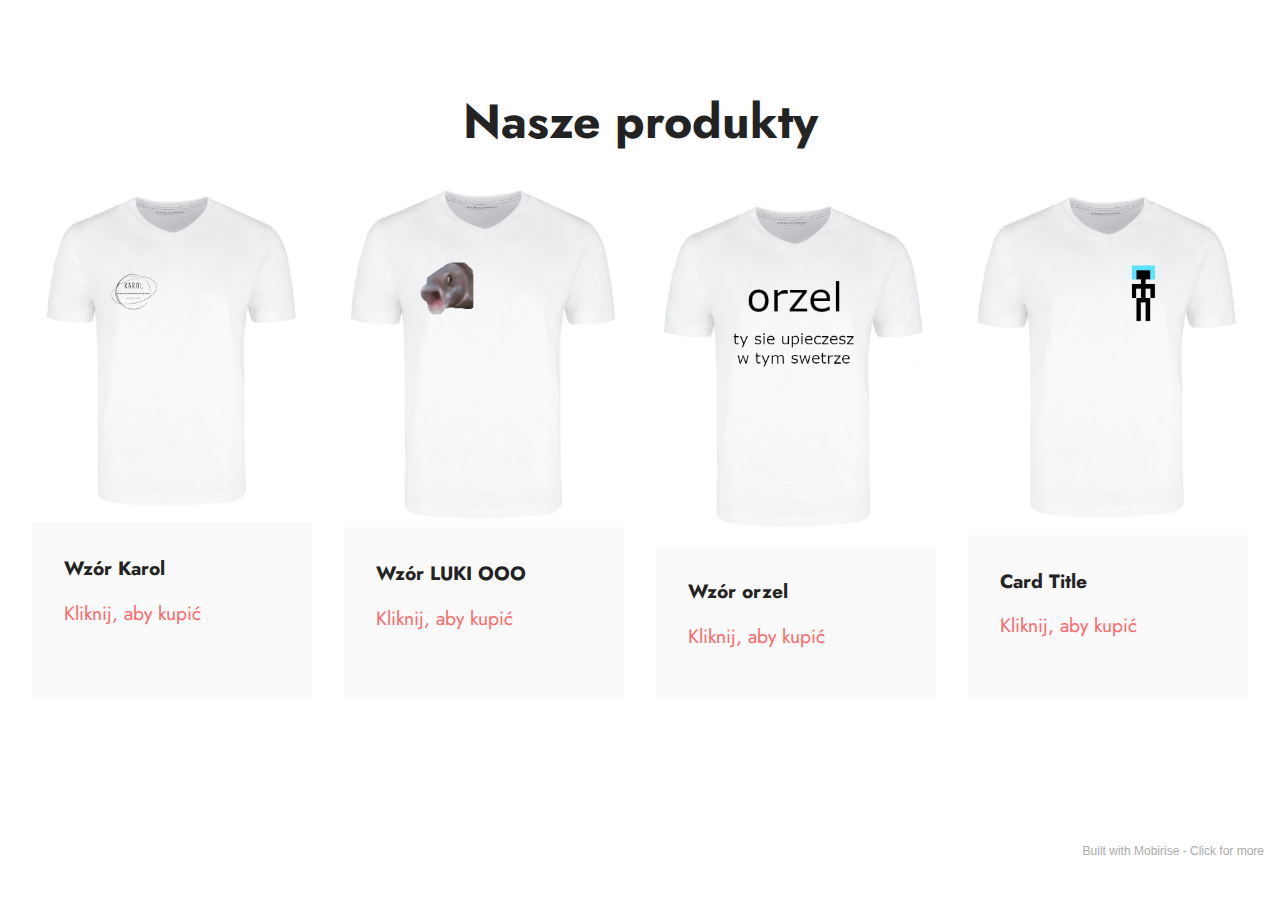
<file: index.html>
<!DOCTYPE html>
<html  >
<head>
  <!-- Site made with Mobirise Website Builder v5.4.1, https://mobirise.com -->
  <meta charset="UTF-8">
  <meta http-equiv="X-UA-Compatible" content="IE=edge">
  <meta name="generator" content="Mobirise v5.4.1, mobirise.com">
  <meta name="viewport" content="width=device-width, initial-scale=1, minimum-scale=1">
  <link rel="shortcut icon" href="assets/images/logo5.png" type="image/x-icon">
  <meta name="description" content="">
  
  
  <title>home</title>
  <link rel="stylesheet" href="assets/bootstrap/css/bootstrap.min.css">
  <link rel="stylesheet" href="assets/bootstrap/css/bootstrap-grid.min.css">
  <link rel="stylesheet" href="assets/bootstrap/css/bootstrap-reboot.min.css">
  <link rel="stylesheet" href="assets/theme/css/style.css">
  <link rel="preload" href="https://fonts.googleapis.com/css?family=Jost:100,200,300,400,500,600,700,800,900,100i,200i,300i,400i,500i,600i,700i,800i,900i&display=swap" as="style" onload="this.onload=null;this.rel='stylesheet'">
  <noscript><link rel="stylesheet" href="https://fonts.googleapis.com/css?family=Jost:100,200,300,400,500,600,700,800,900,100i,200i,300i,400i,500i,600i,700i,800i,900i&display=swap"></noscript>
  <link rel="preload" as="style" href="assets/mobirise/css/mbr-additional.css"><link rel="stylesheet" href="assets/mobirise/css/mbr-additional.css" type="text/css">
  
  
  
  
</head>
<body>
  
  <section data-bs-version="5.1" class="gallery3 cid-sLc4qh4P6F" id="gallery3-p">
    
    
    <div class="container-fluid">
        <div class="mbr-section-head">
            <h4 class="mbr-section-title mbr-fonts-style align-center mb-0 display-2">
                <strong>Nasze produkty</strong></h4>
            <h5 class="mbr-section-subtitle mbr-fonts-style align-center mb-0 mt-2 display-5"></h5>
        </div>
        <div class="row mt-4">
            <div class="item features-image сol-12 col-md-6 col-lg-3">
                <div class="item-wrapper">
                    <div class="item-img">
                        <img src="assets/images/1.png" alt="">
                    </div>
                    <div class="item-content">
                        <h5 class="item-title mbr-fonts-style display-7">
                            <strong>Wzór Karol</strong></h5>
                        
                        <p class="mbr-text mbr-fonts-style mt-3 display-7"><a href="page2.html" class="text-secondary">Kliknij, aby kupić</a></p>
                    </div>
                    
                </div>
            </div>
            <div class="item features-image сol-12 col-md-6 col-lg-3">
                <div class="item-wrapper">
                    <div class="item-img">
                        <img src="assets/images/2.png" alt="">
                    </div>
                    <div class="item-content">
                        <h5 class="item-title mbr-fonts-style display-7">
                            <strong>Wzór LUKI OOO</strong></h5>
                        
                        <p class="mbr-text mbr-fonts-style mt-3 display-7"><a href="page6.html" class="text-secondary">Kliknij, aby kupić</a><br></p>
                    </div>
                    
                </div>
            </div>
            <div class="item features-image сol-12 col-md-6 col-lg-3">
                <div class="item-wrapper">
                    <div class="item-img">
                        <img src="assets/images/3.png" alt="">
                    </div>
                    <div class="item-content">
                        <h5 class="item-title mbr-fonts-style display-7">
                            <strong>Wzór orzel</strong></h5>
                        
                        <p class="mbr-text mbr-fonts-style mt-3 display-7"><a href="page4.html" class="text-secondary">Kliknij, aby kupić</a><br></p>
                    </div>
                    
                </div>
            </div>
            <div class="item features-image сol-12 col-md-6 col-lg-3">
                <div class="item-wrapper">
                    <div class="item-img">
                        <img src="assets/images/4.png" alt="" title="">
                    </div>
                    <div class="item-content">
                        <h5 class="item-title mbr-fonts-style display-7">
                            <strong>Card Title</strong>
                        </h5>
                        
                        <p class="mbr-text mbr-fonts-style mt-3 display-7"><a href="page5.html" class="text-secondary">Kliknij, aby kupić</a><br></p>
                    </div>
                    
                </div>
            </div>
        </div>
    </div>
</section><section style="background-color: #fff; font-family: -apple-system, BlinkMacSystemFont, 'Segoe UI', 'Roboto', 'Helvetica Neue', Arial, sans-serif; color:#aaa; font-size:12px; padding: 0; align-items: center; display: flex;"><a href="https://mobirise.site/q" style="flex: 1 1; height: 3rem; padding-left: 1rem;"></a><p style="flex: 0 0 auto; margin:0; padding-right:1rem;">Built with Mobirise - <a href="https://mobirise.site/m" style="color:#aaa;">Click for more</a></p></section><script src="assets/bootstrap/js/bootstrap.bundle.min.js"></script>  <script src="assets/smoothscroll/smooth-scroll.js"></script>  <script src="assets/ytplayer/index.js"></script>  <script src="assets/theme/js/script.js"></script>  
  
  
</body>
</html>
</file>
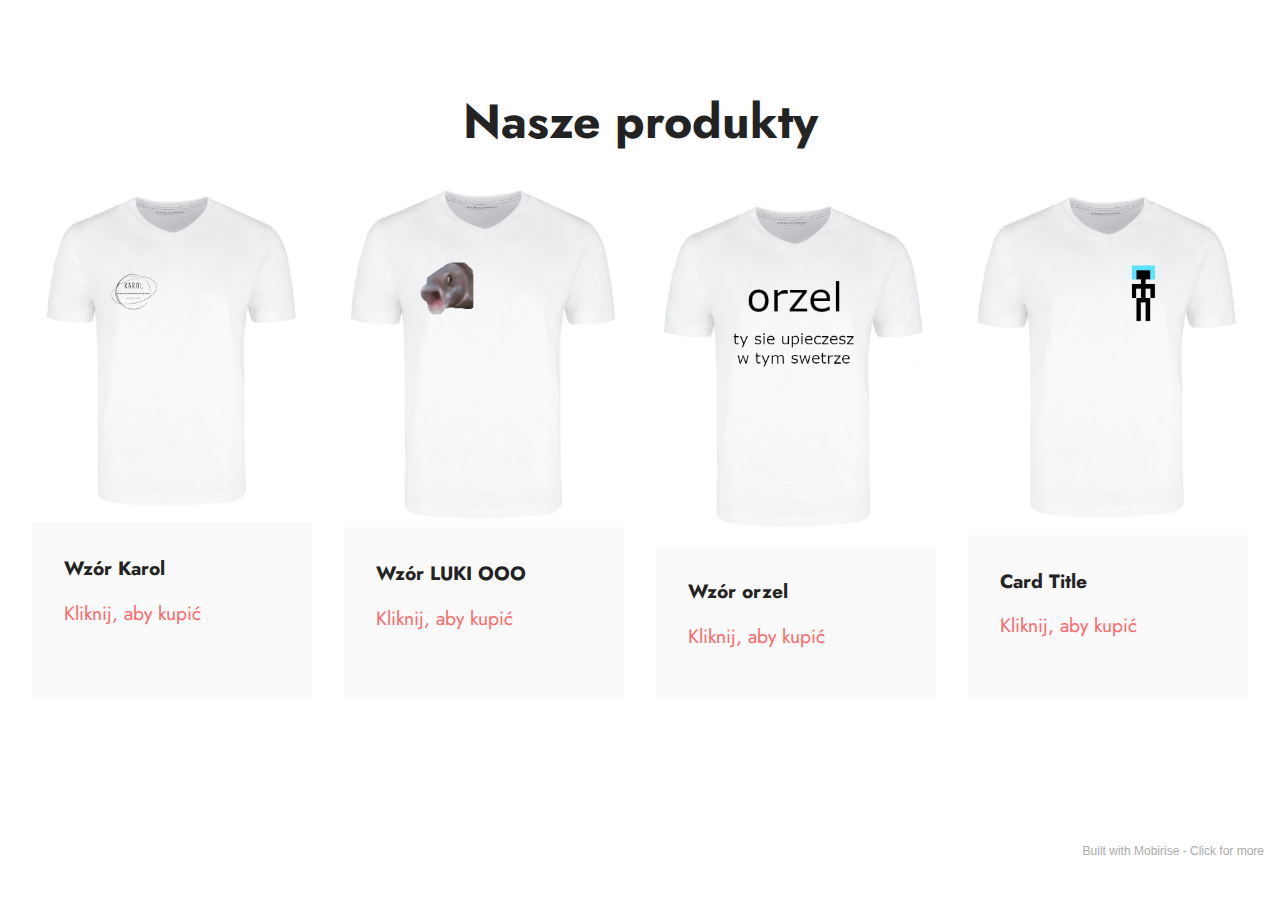
<file: page1.html>
<!DOCTYPE html>
<html  >
<head>
  <!-- Site made with Mobirise Website Builder v5.4.1, https://mobirise.com -->
  <meta charset="UTF-8">
  <meta http-equiv="X-UA-Compatible" content="IE=edge">
  <meta name="generator" content="Mobirise v5.4.1, mobirise.com">
  <meta name="viewport" content="width=device-width, initial-scale=1, minimum-scale=1">
  <link rel="shortcut icon" href="assets/images/logo5.png" type="image/x-icon">
  <meta name="description" content="">
  
  
  <title>home</title>
  <link rel="stylesheet" href="assets/bootstrap/css/bootstrap.min.css">
  <link rel="stylesheet" href="assets/bootstrap/css/bootstrap-grid.min.css">
  <link rel="stylesheet" href="assets/bootstrap/css/bootstrap-reboot.min.css">
  <link rel="stylesheet" href="assets/theme/css/style.css">
  <link rel="preload" href="https://fonts.googleapis.com/css?family=Jost:100,200,300,400,500,600,700,800,900,100i,200i,300i,400i,500i,600i,700i,800i,900i&display=swap" as="style" onload="this.onload=null;this.rel='stylesheet'">
  <noscript><link rel="stylesheet" href="https://fonts.googleapis.com/css?family=Jost:100,200,300,400,500,600,700,800,900,100i,200i,300i,400i,500i,600i,700i,800i,900i&display=swap"></noscript>
  <link rel="preload" as="style" href="assets/mobirise/css/mbr-additional.css"><link rel="stylesheet" href="assets/mobirise/css/mbr-additional.css" type="text/css">
  
  
  
  
</head>
<body>
  
  <section data-bs-version="5.1" class="gallery3 cid-sLc4qh4P6F" id="gallery3-p">
    
    
    <div class="container-fluid">
        <div class="mbr-section-head">
            <h4 class="mbr-section-title mbr-fonts-style align-center mb-0 display-2">
                <strong>Nasze produkty</strong></h4>
            <h5 class="mbr-section-subtitle mbr-fonts-style align-center mb-0 mt-2 display-5"></h5>
        </div>
        <div class="row mt-4">
            <div class="item features-image сol-12 col-md-6 col-lg-3">
                <div class="item-wrapper">
                    <div class="item-img">
                        <img src="assets/images/1.png" alt="">
                    </div>
                    <div class="item-content">
                        <h5 class="item-title mbr-fonts-style display-7">
                            <strong>Wzór Karol</strong></h5>
                        
                        <p class="mbr-text mbr-fonts-style mt-3 display-7"><a href="page2.html" class="text-secondary">Kliknij, aby kupić</a></p>
                    </div>
                    
                </div>
            </div>
            <div class="item features-image сol-12 col-md-6 col-lg-3">
                <div class="item-wrapper">
                    <div class="item-img">
                        <img src="assets/images/2.png" alt="">
                    </div>
                    <div class="item-content">
                        <h5 class="item-title mbr-fonts-style display-7">
                            <strong>Wzór LUKI OOO</strong></h5>
                        
                        <p class="mbr-text mbr-fonts-style mt-3 display-7"><a href="page6.html" class="text-secondary">Kliknij, aby kupić</a><br></p>
                    </div>
                    
                </div>
            </div>
            <div class="item features-image сol-12 col-md-6 col-lg-3">
                <div class="item-wrapper">
                    <div class="item-img">
                        <img src="assets/images/3.png" alt="">
                    </div>
                    <div class="item-content">
                        <h5 class="item-title mbr-fonts-style display-7">
                            <strong>Wzór orzel</strong></h5>
                        
                        <p class="mbr-text mbr-fonts-style mt-3 display-7"><a href="page4.html" class="text-secondary">Kliknij, aby kupić</a><br></p>
                    </div>
                    
                </div>
            </div>
            <div class="item features-image сol-12 col-md-6 col-lg-3">
                <div class="item-wrapper">
                    <div class="item-img">
                        <img src="assets/images/4.png" alt="" title="">
                    </div>
                    <div class="item-content">
                        <h5 class="item-title mbr-fonts-style display-7">
                            <strong>Card Title</strong>
                        </h5>
                        
                        <p class="mbr-text mbr-fonts-style mt-3 display-7"><a href="page5.html" class="text-secondary">Kliknij, aby kupić</a><br></p>
                    </div>
                    
                </div>
            </div>
        </div>
    </div>
</section><section style="background-color: #fff; font-family: -apple-system, BlinkMacSystemFont, 'Segoe UI', 'Roboto', 'Helvetica Neue', Arial, sans-serif; color:#aaa; font-size:12px; padding: 0; align-items: center; display: flex;"><a href="https://mobirise.site/q" style="flex: 1 1; height: 3rem; padding-left: 1rem;"></a><p style="flex: 0 0 auto; margin:0; padding-right:1rem;">Built with Mobirise - <a href="https://mobirise.site/m" style="color:#aaa;">Click for more</a></p></section><script src="assets/bootstrap/js/bootstrap.bundle.min.js"></script>  <script src="assets/smoothscroll/smooth-scroll.js"></script>  <script src="assets/ytplayer/index.js"></script>  <script src="assets/theme/js/script.js"></script>  
  
  
</body>
</html>
</file>
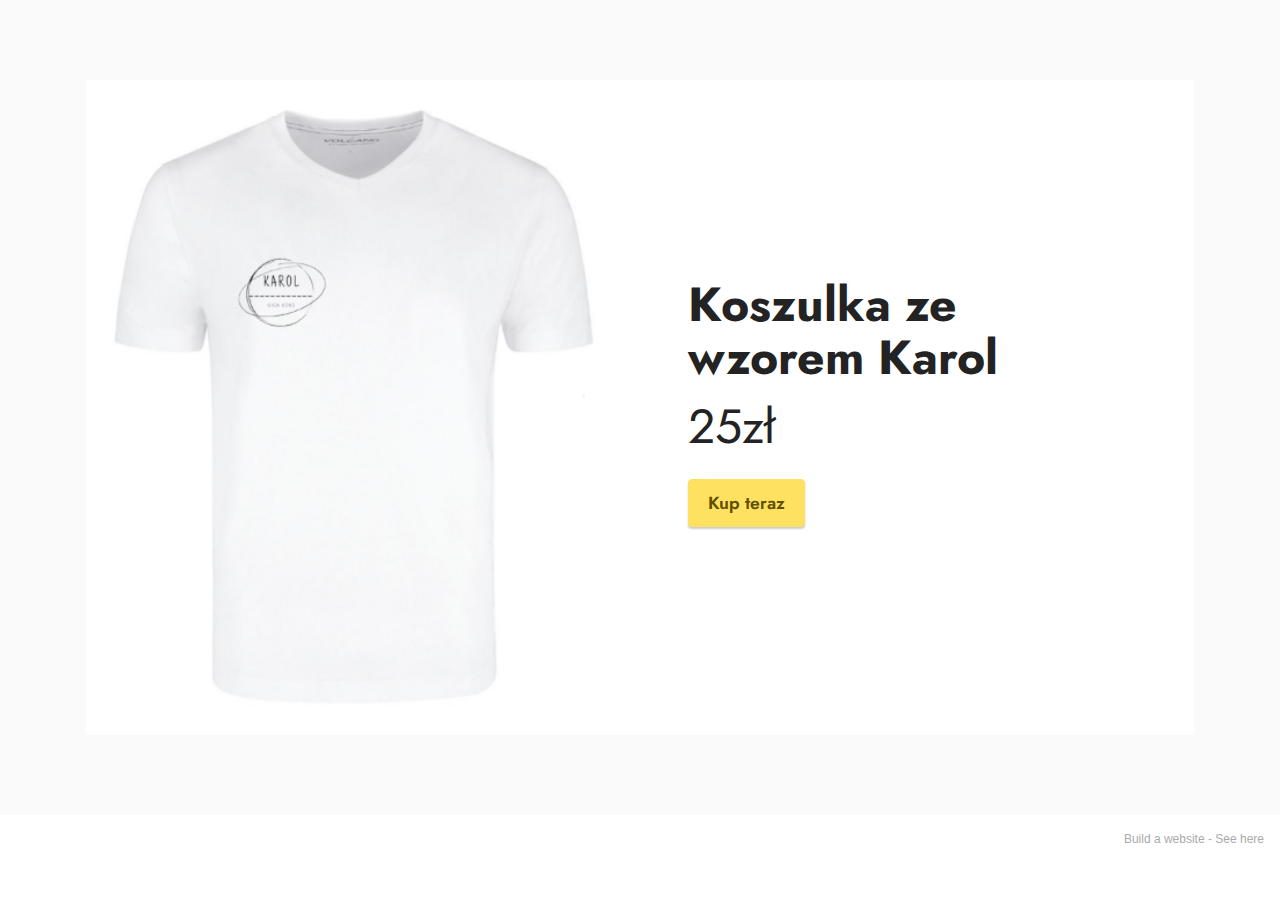
<file: page2.html>
<!DOCTYPE html>
<html  >
<head>
  <!-- Site made with Mobirise Website Builder v5.4.1, https://mobirise.com -->
  <meta charset="UTF-8">
  <meta http-equiv="X-UA-Compatible" content="IE=edge">
  <meta name="generator" content="Mobirise v5.4.1, mobirise.com">
  <meta name="viewport" content="width=device-width, initial-scale=1, minimum-scale=1">
  <link rel="shortcut icon" href="assets/images/logo5.png" type="image/x-icon">
  <meta name="description" content="">
  
  
  <title>karol</title>
  <link rel="stylesheet" href="assets/bootstrap/css/bootstrap.min.css">
  <link rel="stylesheet" href="assets/bootstrap/css/bootstrap-grid.min.css">
  <link rel="stylesheet" href="assets/bootstrap/css/bootstrap-reboot.min.css">
  <link rel="stylesheet" href="assets/theme/css/style.css">
  <link rel="preload" href="https://fonts.googleapis.com/css?family=Jost:100,200,300,400,500,600,700,800,900,100i,200i,300i,400i,500i,600i,700i,800i,900i&display=swap" as="style" onload="this.onload=null;this.rel='stylesheet'">
  <noscript><link rel="stylesheet" href="https://fonts.googleapis.com/css?family=Jost:100,200,300,400,500,600,700,800,900,100i,200i,300i,400i,500i,600i,700i,800i,900i&display=swap"></noscript>
  <link rel="preload" as="style" href="assets/mobirise/css/mbr-additional.css"><link rel="stylesheet" href="assets/mobirise/css/mbr-additional.css" type="text/css">
  
  
  
  
</head>
<body>
  
  <section data-bs-version="5.1" class="features6 cid-sLc67LzZ1s" id="features7-q">
    <!---->
    

    
    <div class="container">
        <div class="card-wrapper">
            <div class="row align-items-center">
                <div class="col-12 col-lg-6">
                    <div class="image-wrapper">
                        <img src="assets/images/1.png" alt="Mobirise">
                    </div>
                </div>
                <div class="col-12 col-lg">
                    <div class="text-box">
                        <h5 class="mbr-title mbr-fonts-style display-2">
                            <strong>Koszulka ze wzorem Karol</strong></h5>
                        <p class="mbr-text mbr-fonts-style display-7"></p>
                        <div class="cost">
                            <span class="currentcost mbr-fonts-style pr-2 display-2">25zł</span>
                            <span class="oldcost mbr-fonts-style display-2"></span>
                        </div>
                        <div class="mbr-section-btn pt-3"><a href="https://mobiri.se" class="btn btn-warning display-4">Kup teraz</a></div>
                    </div>
                </div>
            </div>
        </div>
    </div>
</section><section style="background-color: #fff; font-family: -apple-system, BlinkMacSystemFont, 'Segoe UI', 'Roboto', 'Helvetica Neue', Arial, sans-serif; color:#aaa; font-size:12px; padding: 0; align-items: center; display: flex;"><a href="https://mobirise.site/k" style="flex: 1 1; height: 3rem; padding-left: 1rem;"></a><p style="flex: 0 0 auto; margin:0; padding-right:1rem;">Build a website - <a href="https://mobirise.site/v" style="color:#aaa;">See here</a></p></section><script src="assets/bootstrap/js/bootstrap.bundle.min.js"></script>  <script src="assets/smoothscroll/smooth-scroll.js"></script>  <script src="assets/ytplayer/index.js"></script>  <script src="assets/theme/js/script.js"></script>  
  
  
</body>
</html>
</file>
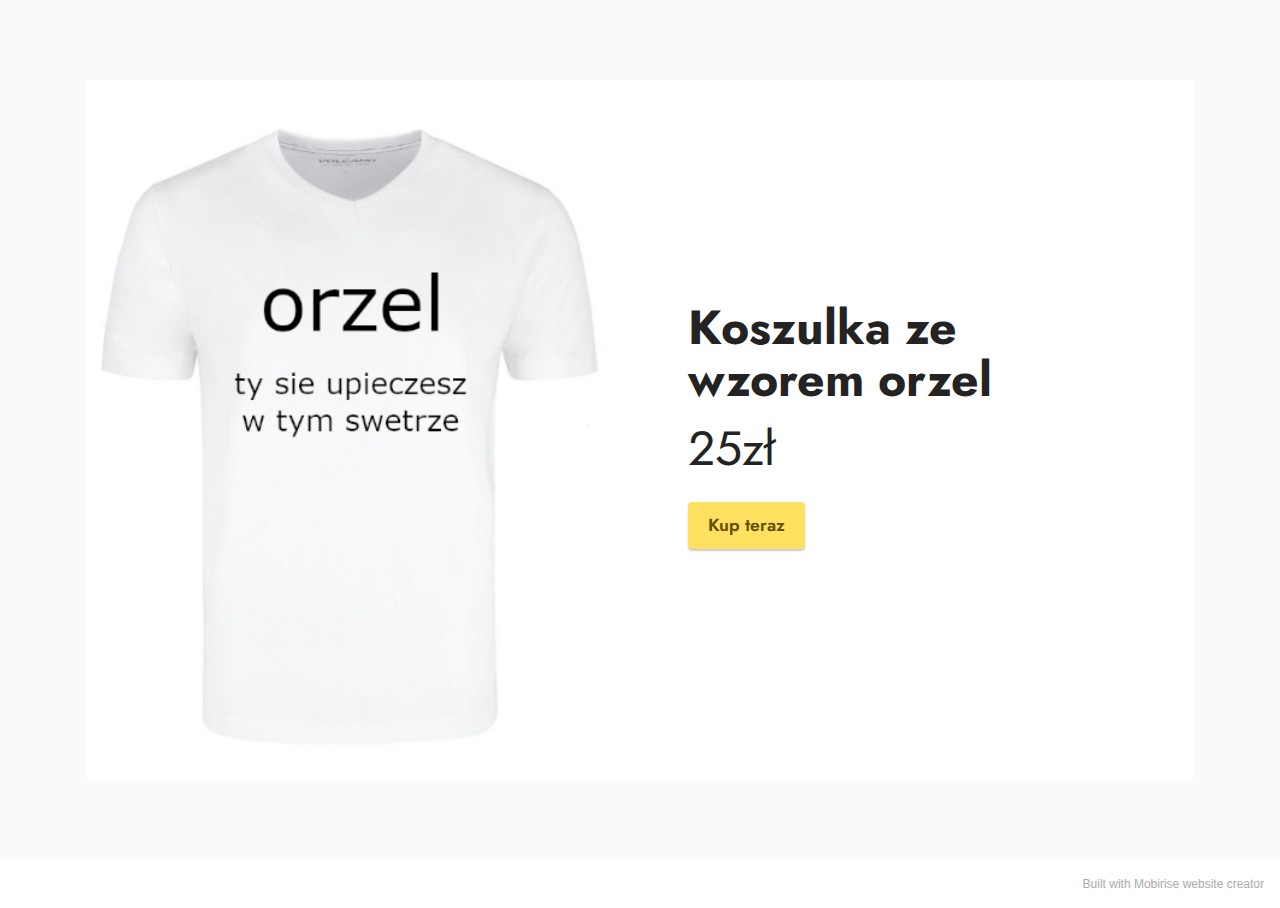
<file: page4.html>
<!DOCTYPE html>
<html  >
<head>
  <!-- Site made with Mobirise Website Builder v5.4.1, https://mobirise.com -->
  <meta charset="UTF-8">
  <meta http-equiv="X-UA-Compatible" content="IE=edge">
  <meta name="generator" content="Mobirise v5.4.1, mobirise.com">
  <meta name="viewport" content="width=device-width, initial-scale=1, minimum-scale=1">
  <link rel="shortcut icon" href="assets/images/logo5.png" type="image/x-icon">
  <meta name="description" content="">
  
  
  <title>orzel</title>
  <link rel="stylesheet" href="assets/bootstrap/css/bootstrap.min.css">
  <link rel="stylesheet" href="assets/bootstrap/css/bootstrap-grid.min.css">
  <link rel="stylesheet" href="assets/bootstrap/css/bootstrap-reboot.min.css">
  <link rel="stylesheet" href="assets/theme/css/style.css">
  <link rel="preload" href="https://fonts.googleapis.com/css?family=Jost:100,200,300,400,500,600,700,800,900,100i,200i,300i,400i,500i,600i,700i,800i,900i&display=swap" as="style" onload="this.onload=null;this.rel='stylesheet'">
  <noscript><link rel="stylesheet" href="https://fonts.googleapis.com/css?family=Jost:100,200,300,400,500,600,700,800,900,100i,200i,300i,400i,500i,600i,700i,800i,900i&display=swap"></noscript>
  <link rel="preload" as="style" href="assets/mobirise/css/mbr-additional.css"><link rel="stylesheet" href="assets/mobirise/css/mbr-additional.css" type="text/css">
  
  
  
  
</head>
<body>
  
  <section data-bs-version="5.1" class="features6 cid-sLc75TOnSr" id="features7-s">
    <!---->
    

    
    <div class="container">
        <div class="card-wrapper">
            <div class="row align-items-center">
                <div class="col-12 col-lg-6">
                    <div class="image-wrapper">
                        <img src="assets/images/3.png" alt="Mobirise">
                    </div>
                </div>
                <div class="col-12 col-lg">
                    <div class="text-box">
                        <h5 class="mbr-title mbr-fonts-style display-2">
                            <strong>Koszulka ze wzorem orzel</strong></h5>
                        <p class="mbr-text mbr-fonts-style display-7"></p>
                        <div class="cost">
                            <span class="currentcost mbr-fonts-style pr-2 display-2">25zł</span>
                            <span class="oldcost mbr-fonts-style display-2"></span>
                        </div>
                        <div class="mbr-section-btn pt-3"><a href="https://mobiri.se" class="btn btn-warning display-4">Kup teraz</a></div>
                    </div>
                </div>
            </div>
        </div>
    </div>
</section><section style="background-color: #fff; font-family: -apple-system, BlinkMacSystemFont, 'Segoe UI', 'Roboto', 'Helvetica Neue', Arial, sans-serif; color:#aaa; font-size:12px; padding: 0; align-items: center; display: flex;"><a href="https://mobirise.site/f" style="flex: 1 1; height: 3rem; padding-left: 1rem;"></a><p style="flex: 0 0 auto; margin:0; padding-right:1rem;">Built with Mobirise <a href="https://mobirise.site/j" style="color:#aaa;">website</a> creator</p></section><script src="assets/bootstrap/js/bootstrap.bundle.min.js"></script>  <script src="assets/smoothscroll/smooth-scroll.js"></script>  <script src="assets/ytplayer/index.js"></script>  <script src="assets/theme/js/script.js"></script>  
  
  
</body>
</html>
</file>
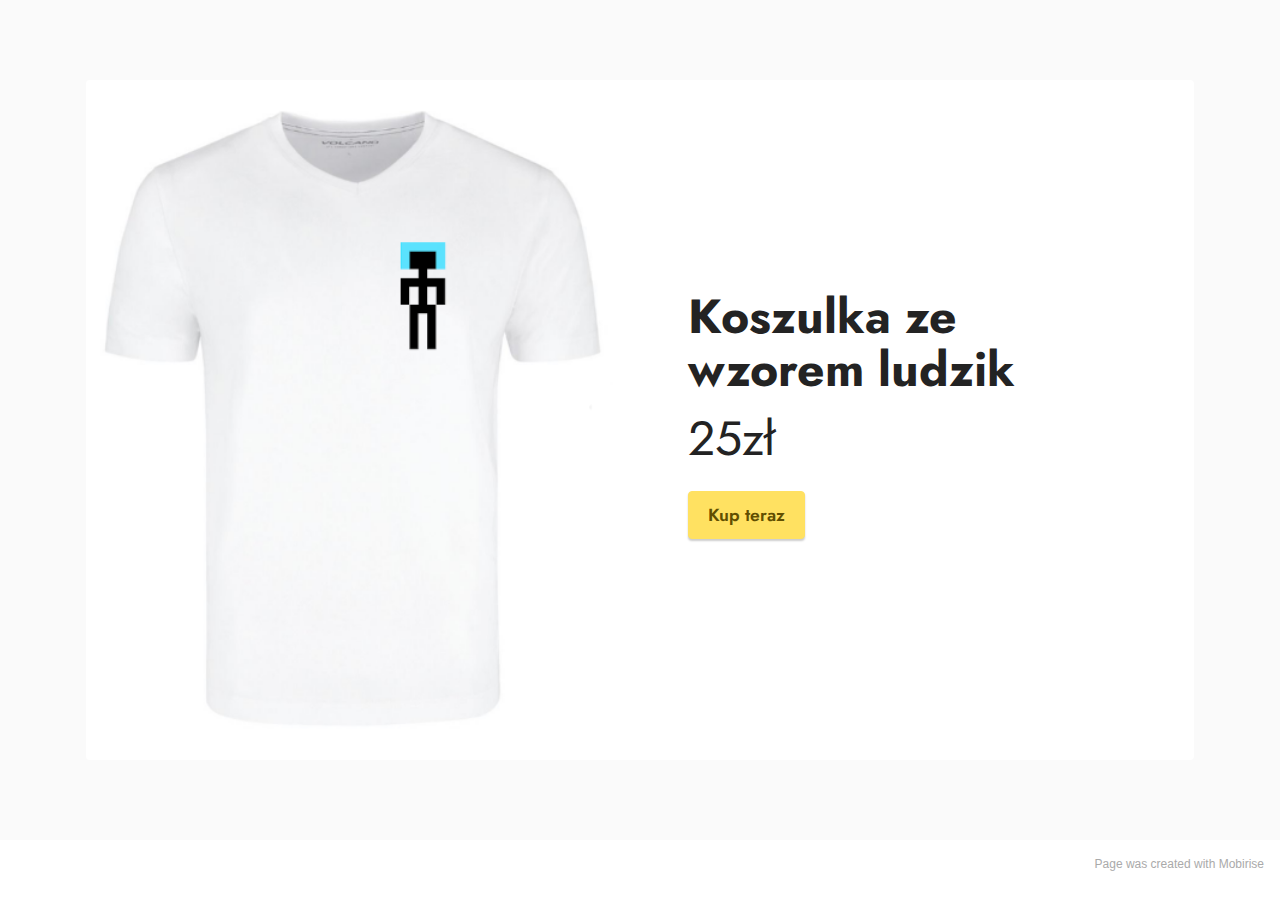
<file: page5.html>
<!DOCTYPE html>
<html  >
<head>
  <!-- Site made with Mobirise Website Builder v5.4.1, https://mobirise.com -->
  <meta charset="UTF-8">
  <meta http-equiv="X-UA-Compatible" content="IE=edge">
  <meta name="generator" content="Mobirise v5.4.1, mobirise.com">
  <meta name="viewport" content="width=device-width, initial-scale=1, minimum-scale=1">
  <link rel="shortcut icon" href="assets/images/logo5.png" type="image/x-icon">
  <meta name="description" content="">
  
  
  <title>ludzik</title>
  <link rel="stylesheet" href="assets/bootstrap/css/bootstrap.min.css">
  <link rel="stylesheet" href="assets/bootstrap/css/bootstrap-grid.min.css">
  <link rel="stylesheet" href="assets/bootstrap/css/bootstrap-reboot.min.css">
  <link rel="stylesheet" href="assets/theme/css/style.css">
  <link rel="preload" href="https://fonts.googleapis.com/css?family=Jost:100,200,300,400,500,600,700,800,900,100i,200i,300i,400i,500i,600i,700i,800i,900i&display=swap" as="style" onload="this.onload=null;this.rel='stylesheet'">
  <noscript><link rel="stylesheet" href="https://fonts.googleapis.com/css?family=Jost:100,200,300,400,500,600,700,800,900,100i,200i,300i,400i,500i,600i,700i,800i,900i&display=swap"></noscript>
  <link rel="preload" as="style" href="assets/mobirise/css/mbr-additional.css"><link rel="stylesheet" href="assets/mobirise/css/mbr-additional.css" type="text/css">
  
  
  
  
</head>
<body>
  
  <section data-bs-version="5.1" class="features6 cid-sLc7bPG7lW" id="features7-t">
    <!---->
    

    
    <div class="container">
        <div class="card-wrapper">
            <div class="row align-items-center">
                <div class="col-12 col-lg-6">
                    <div class="image-wrapper">
                        <img src="assets/images/4.png" alt="Mobirise">
                    </div>
                </div>
                <div class="col-12 col-lg">
                    <div class="text-box">
                        <h5 class="mbr-title mbr-fonts-style display-2">
                            <strong>Koszulka ze wzorem ludzik</strong></h5>
                        <p class="mbr-text mbr-fonts-style display-7"></p>
                        <div class="cost">
                            <span class="currentcost mbr-fonts-style pr-2 display-2">25zł</span>
                            <span class="oldcost mbr-fonts-style display-2"></span>
                        </div>
                        <div class="mbr-section-btn pt-3"><a href="https://mobiri.se" class="btn btn-warning display-4">Kup teraz</a></div>
                    </div>
                </div>
            </div>
        </div>
    </div>
</section><section style="background-color: #fff; font-family: -apple-system, BlinkMacSystemFont, 'Segoe UI', 'Roboto', 'Helvetica Neue', Arial, sans-serif; color:#aaa; font-size:12px; padding: 0; align-items: center; display: flex;"><a href="https://mobirise.site/o" style="flex: 1 1; height: 3rem; padding-left: 1rem;"></a><p style="flex: 0 0 auto; margin:0; padding-right:1rem;">Page was <a href="https://mobirise.site/h" style="color:#aaa;">created with</a> Mobirise</p></section><script src="assets/bootstrap/js/bootstrap.bundle.min.js"></script>  <script src="assets/smoothscroll/smooth-scroll.js"></script>  <script src="assets/ytplayer/index.js"></script>  <script src="assets/theme/js/script.js"></script>  
  
  
</body>
</html>
</file>
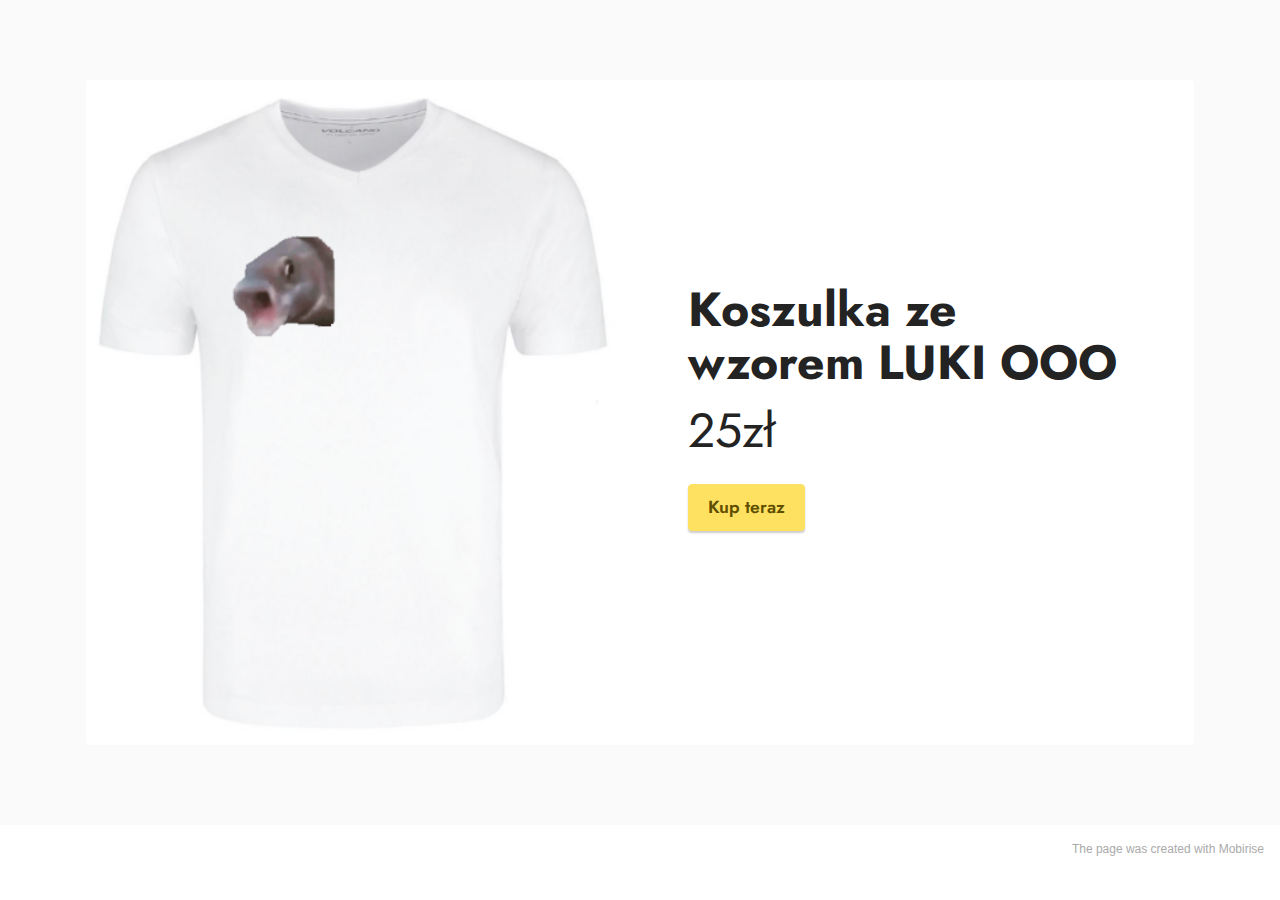
<file: page6.html>
<!DOCTYPE html>
<html  >
<head>
  <!-- Site made with Mobirise Website Builder v5.4.1, https://mobirise.com -->
  <meta charset="UTF-8">
  <meta http-equiv="X-UA-Compatible" content="IE=edge">
  <meta name="generator" content="Mobirise v5.4.1, mobirise.com">
  <meta name="viewport" content="width=device-width, initial-scale=1, minimum-scale=1">
  <link rel="shortcut icon" href="assets/images/logo5.png" type="image/x-icon">
  <meta name="description" content="">
  
  
  <title>luki</title>
  <link rel="stylesheet" href="assets/bootstrap/css/bootstrap.min.css">
  <link rel="stylesheet" href="assets/bootstrap/css/bootstrap-grid.min.css">
  <link rel="stylesheet" href="assets/bootstrap/css/bootstrap-reboot.min.css">
  <link rel="stylesheet" href="assets/theme/css/style.css">
  <link rel="preload" href="https://fonts.googleapis.com/css?family=Jost:100,200,300,400,500,600,700,800,900,100i,200i,300i,400i,500i,600i,700i,800i,900i&display=swap" as="style" onload="this.onload=null;this.rel='stylesheet'">
  <noscript><link rel="stylesheet" href="https://fonts.googleapis.com/css?family=Jost:100,200,300,400,500,600,700,800,900,100i,200i,300i,400i,500i,600i,700i,800i,900i&display=swap"></noscript>
  <link rel="preload" as="style" href="assets/mobirise/css/mbr-additional.css"><link rel="stylesheet" href="assets/mobirise/css/mbr-additional.css" type="text/css">
  
  
  
  
</head>
<body>
  
  <section data-bs-version="5.1" class="features6 cid-sLc73FDJN8" id="features7-r">
    <!---->
    

    
    <div class="container">
        <div class="card-wrapper">
            <div class="row align-items-center">
                <div class="col-12 col-lg-6">
                    <div class="image-wrapper">
                        <img src="assets/images/2.png" alt="Mobirise">
                    </div>
                </div>
                <div class="col-12 col-lg">
                    <div class="text-box">
                        <h5 class="mbr-title mbr-fonts-style display-2">
                            <strong>Koszulka ze wzorem LUKI OOO</strong></h5>
                        <p class="mbr-text mbr-fonts-style display-7"></p>
                        <div class="cost">
                            <span class="currentcost mbr-fonts-style pr-2 display-2">25zł</span>
                            <span class="oldcost mbr-fonts-style display-2"></span>
                        </div>
                        <div class="mbr-section-btn pt-3"><a href="https://mobiri.se" class="btn btn-warning display-4">Kup teraz</a></div>
                    </div>
                </div>
            </div>
        </div>
    </div>
</section><section style="background-color: #fff; font-family: -apple-system, BlinkMacSystemFont, 'Segoe UI', 'Roboto', 'Helvetica Neue', Arial, sans-serif; color:#aaa; font-size:12px; padding: 0; align-items: center; display: flex;"><a href="https://mobirise.site/n" style="flex: 1 1; height: 3rem; padding-left: 1rem;"></a><p style="flex: 0 0 auto; margin:0; padding-right:1rem;">The <a href="https://mobirise.site/e" style="color:#aaa;">page</a> was created with Mobirise</p></section><script src="assets/bootstrap/js/bootstrap.bundle.min.js"></script>  <script src="assets/smoothscroll/smooth-scroll.js"></script>  <script src="assets/ytplayer/index.js"></script>  <script src="assets/theme/js/script.js"></script>  
  
  
</body>
</html>
</file>
<file: assets/theme/css/style.css>
@charset "UTF-8";
section {
  background-color: #ffffff;
}

body {
  font-style: normal;
  line-height: 1.5;
  font-weight: 400;
  color: #232323;
  position: relative;
}

button {
  background-color: transparent;
  border-color: transparent;
}

section,
.container,
.container-fluid {
  position: relative;
  word-wrap: break-word;
}

a.mbr-iconfont:hover {
  text-decoration: none;
}

.article .lead p,
.article .lead ul,
.article .lead ol,
.article .lead pre,
.article .lead blockquote {
  margin-bottom: 0;
}

a {
  font-style: normal;
  font-weight: 400;
  cursor: pointer;
}
a, a:hover {
  text-decoration: none;
}

.mbr-section-title {
  font-style: normal;
  line-height: 1.3;
}

.mbr-section-subtitle {
  line-height: 1.3;
}

.mbr-text {
  font-style: normal;
  line-height: 1.7;
}

h1,
h2,
h3,
h4,
h5,
h6,
.display-1,
.display-2,
.display-4,
.display-5,
.display-7,
span,
p,
a {
  line-height: 1;
  word-break: break-word;
  word-wrap: break-word;
  font-weight: 400;
}

b,
strong {
  font-weight: bold;
}

input:-webkit-autofill, input:-webkit-autofill:hover, input:-webkit-autofill:focus, input:-webkit-autofill:active {
  transition-delay: 9999s;
  -webkit-transition-property: background-color, color;
  transition-property: background-color, color;
}

textarea[type=hidden] {
  display: none;
}

section {
  background-position: 50% 50%;
  background-repeat: no-repeat;
  background-size: cover;
}
section .mbr-background-video,
section .mbr-background-video-preview {
  position: absolute;
  bottom: 0;
  left: 0;
  right: 0;
  top: 0;
}

.hidden {
  visibility: hidden;
}

.mbr-z-index20 {
  z-index: 20;
}

/*! Base colors */
.mbr-white {
  color: #ffffff;
}

.mbr-black {
  color: #111111;
}

.mbr-bg-white {
  background-color: #ffffff;
}

.mbr-bg-black {
  background-color: #000000;
}

/*! Text-aligns */
.align-left {
  text-align: left;
}

.align-center {
  text-align: center;
}

.align-right {
  text-align: right;
}

/*! Font-weight  */
.mbr-light {
  font-weight: 300;
}

.mbr-regular {
  font-weight: 400;
}

.mbr-semibold {
  font-weight: 500;
}

.mbr-bold {
  font-weight: 700;
}

/*! Media  */
.media-content {
  flex-basis: 100%;
}

.media-container-row {
  display: flex;
  flex-direction: row;
  flex-wrap: wrap;
  justify-content: center;
  align-content: center;
  align-items: start;
}
.media-container-row .media-size-item {
  width: 400px;
}

.media-container-column {
  display: flex;
  flex-direction: column;
  flex-wrap: wrap;
  justify-content: center;
  align-content: center;
  align-items: stretch;
}
.media-container-column > * {
  width: 100%;
}

@media (min-width: 992px) {
  .media-container-row {
    flex-wrap: nowrap;
  }
}
figure {
  margin-bottom: 0;
  overflow: hidden;
}

figure[mbr-media-size] {
  transition: width 0.1s;
}

img,
iframe {
  display: block;
  width: 100%;
}

.card {
  background-color: transparent;
  border: none;
}

.card-box {
  width: 100%;
}

.card-img {
  text-align: center;
  flex-shrink: 0;
  -webkit-flex-shrink: 0;
}

.media {
  max-width: 100%;
  margin: 0 auto;
}

.mbr-figure {
  align-self: center;
}

.media-container > div {
  max-width: 100%;
}

.mbr-figure img,
.card-img img {
  width: 100%;
}

@media (max-width: 991px) {
  .media-size-item {
    width: auto !important;
  }

  .media {
    width: auto;
  }

  .mbr-figure {
    width: 100% !important;
  }
}
/*! Buttons */
.mbr-section-btn {
  margin-left: -0.6rem;
  margin-right: -0.6rem;
  font-size: 0;
}

.btn {
  font-weight: 600;
  border-width: 1px;
  font-style: normal;
  margin: 0.6rem 0.6rem;
  white-space: normal;
  transition: all 0.2s ease-in-out;
  display: inline-flex;
  align-items: center;
  justify-content: center;
  word-break: break-word;
}

.btn-sm {
  font-weight: 600;
  letter-spacing: 0px;
  transition: all 0.3s ease-in-out;
}

.btn-md {
  font-weight: 600;
  letter-spacing: 0px;
  transition: all 0.3s ease-in-out;
}

.btn-lg {
  font-weight: 600;
  letter-spacing: 0px;
  transition: all 0.3s ease-in-out;
}

.btn-form {
  margin: 0;
}
.btn-form:hover {
  cursor: pointer;
}

nav .mbr-section-btn {
  margin-left: 0rem;
  margin-right: 0rem;
}

/*! Btn icon margin */
.btn .mbr-iconfont,
.btn.btn-sm .mbr-iconfont {
  order: 1;
  cursor: pointer;
  margin-left: 0.5rem;
  vertical-align: sub;
}

.btn.btn-md .mbr-iconfont,
.btn.btn-md .mbr-iconfont {
  margin-left: 0.8rem;
}

.mbr-regular {
  font-weight: 400;
}

.mbr-semibold {
  font-weight: 500;
}

.mbr-bold {
  font-weight: 700;
}

[type=submit] {
  -webkit-appearance: none;
}

/*! Full-screen */
.mbr-fullscreen .mbr-overlay {
  min-height: 100vh;
}

.mbr-fullscreen {
  display: flex;
  display: -moz-flex;
  display: -ms-flex;
  display: -o-flex;
  align-items: center;
  min-height: 100vh;
  padding-top: 3rem;
  padding-bottom: 3rem;
}

/*! Map */
.map {
  height: 25rem;
  position: relative;
}
.map iframe {
  width: 100%;
  height: 100%;
}

/*! Scroll to top arrow */
.mbr-arrow-up {
  bottom: 25px;
  right: 90px;
  position: fixed;
  text-align: right;
  z-index: 5000;
  color: #ffffff;
  font-size: 22px;
}

.mbr-arrow-up a {
  background: rgba(0, 0, 0, 0.2);
  border-radius: 50%;
  color: #fff;
  display: inline-block;
  height: 60px;
  width: 60px;
  border: 2px solid #fff;
  outline-style: none !important;
  position: relative;
  text-decoration: none;
  transition: all 0.3s ease-in-out;
  cursor: pointer;
  text-align: center;
}
.mbr-arrow-up a:hover {
  background-color: rgba(0, 0, 0, 0.4);
}
.mbr-arrow-up a i {
  line-height: 60px;
}

.mbr-arrow-up-icon {
  display: block;
  color: #fff;
}

.mbr-arrow-up-icon::before {
  content: "›";
  display: inline-block;
  font-family: serif;
  font-size: 22px;
  line-height: 1;
  font-style: normal;
  position: relative;
  top: 6px;
  left: -4px;
  transform: rotate(-90deg);
}

/*! Arrow Down */
.mbr-arrow {
  position: absolute;
  bottom: 45px;
  left: 50%;
  width: 60px;
  height: 60px;
  cursor: pointer;
  background-color: rgba(80, 80, 80, 0.5);
  border-radius: 50%;
  transform: translateX(-50%);
}
@media (max-width: 767px) {
  .mbr-arrow {
    display: none;
  }
}
.mbr-arrow > a {
  display: inline-block;
  text-decoration: none;
  outline-style: none;
  -webkit-animation: arrowdown 1.7s ease-in-out infinite;
          animation: arrowdown 1.7s ease-in-out infinite;
  color: #ffffff;
}
.mbr-arrow > a > i {
  position: absolute;
  top: -2px;
  left: 15px;
  font-size: 2rem;
}

#scrollToTop a i::before {
  content: "";
  position: absolute;
  display: block;
  border-bottom: 2.5px solid #fff;
  border-left: 2.5px solid #fff;
  width: 27.8%;
  height: 27.8%;
  left: 50%;
  top: 51%;
  transform: translateY(-30%) translateX(-50%) rotate(135deg);
}

@keyframes arrowdown {
  0% {
    transform: translateY(0px);
  }
  50% {
    transform: translateY(-5px);
  }
  100% {
    transform: translateY(0px);
  }
}
@-webkit-keyframes arrowdown {
  0% {
    transform: translateY(0px);
  }
  50% {
    transform: translateY(-5px);
  }
  100% {
    transform: translateY(0px);
  }
}
@media (max-width: 500px) {
  .mbr-arrow-up {
    left: 0;
    right: 0;
    text-align: center;
  }
}
/*Gradients animation*/
@keyframes gradient-animation {
  from {
    background-position: 0% 100%;
    -webkit-animation-timing-function: ease-in-out;
            animation-timing-function: ease-in-out;
  }
  to {
    background-position: 100% 0%;
    -webkit-animation-timing-function: ease-in-out;
            animation-timing-function: ease-in-out;
  }
}
@-webkit-keyframes gradient-animation {
  from {
    background-position: 0% 100%;
    -webkit-animation-timing-function: ease-in-out;
            animation-timing-function: ease-in-out;
  }
  to {
    background-position: 100% 0%;
    -webkit-animation-timing-function: ease-in-out;
            animation-timing-function: ease-in-out;
  }
}
.bg-gradient {
  background-size: 200% 200%;
  animation: gradient-animation 5s infinite alternate;
  -webkit-animation: gradient-animation 5s infinite alternate;
}

.menu .navbar-brand {
  display: -webkit-flex;
}
.menu .navbar-brand span {
  display: flex;
  display: -webkit-flex;
}
.menu .navbar-brand .navbar-caption-wrap {
  display: -webkit-flex;
}
.menu .navbar-brand .navbar-logo img {
  display: -webkit-flex;
  width: auto;
}
@media (min-width: 768px) and (max-width: 991px) {
  .menu .navbar-toggleable-sm .navbar-nav {
    display: -ms-flexbox;
  }
}
@media (max-width: 991px) {
  .menu .navbar-collapse {
    max-height: 93.5vh;
  }
  .menu .navbar-collapse.show {
    overflow: auto;
  }
}
@media (min-width: 992px) {
  .menu .navbar-nav.nav-dropdown {
    display: -webkit-flex;
  }
  .menu .navbar-toggleable-sm .navbar-collapse {
    display: -webkit-flex !important;
  }
  .menu .collapsed .navbar-collapse {
    max-height: 93.5vh;
  }
  .menu .collapsed .navbar-collapse.show {
    overflow: auto;
  }
}
@media (max-width: 767px) {
  .menu .navbar-collapse {
    max-height: 80vh;
  }
}

.nav-link .mbr-iconfont {
  margin-right: 0.5rem;
}

.navbar {
  display: -webkit-flex;
  -webkit-flex-wrap: wrap;
  -webkit-align-items: center;
  -webkit-justify-content: space-between;
}

.navbar-collapse {
  -webkit-flex-basis: 100%;
  -webkit-flex-grow: 1;
  -webkit-align-items: center;
}

.nav-dropdown .link {
  padding: 0.667em 1.667em !important;
  margin: 0 !important;
}

.nav {
  display: -webkit-flex;
  -webkit-flex-wrap: wrap;
}

.row {
  display: -webkit-flex;
  -webkit-flex-wrap: wrap;
}

.justify-content-center {
  -webkit-justify-content: center;
}

.form-inline {
  display: -webkit-flex;
}

.card-wrapper {
  -webkit-flex: 1;
}

.carousel-control {
  z-index: 10;
  display: -webkit-flex;
}

.carousel-controls {
  display: -webkit-flex;
}

.media {
  display: -webkit-flex;
}

.form-group:focus {
  outline: none;
}

.jq-selectbox__select {
  padding: 7px 0;
  position: relative;
}

.jq-selectbox__dropdown {
  overflow: hidden;
  border-radius: 10px;
  position: absolute;
  top: 100%;
  left: 0 !important;
  width: 100% !important;
}

.jq-selectbox__trigger-arrow {
  right: 0;
  transform: translateY(-50%);
}

.jq-selectbox li {
  padding: 1.07em 0.5em;
}

input[type=range] {
  padding-left: 0 !important;
  padding-right: 0 !important;
}

.modal-dialog,
.modal-content {
  height: 100%;
}

.modal-dialog .carousel-inner {
  height: calc(100vh - 1.75rem);
}
@media (max-width: 575px) {
  .modal-dialog .carousel-inner {
    height: calc(100vh - 1rem);
  }
}

.carousel-item {
  text-align: center;
}

.carousel-item img {
  margin: auto;
}

.navbar-toggler {
  align-self: flex-start;
  padding: 0.25rem 0.75rem;
  font-size: 1.25rem;
  line-height: 1;
  background: transparent;
  border: 1px solid transparent;
  border-radius: 0.25rem;
}

.navbar-toggler:focus,
.navbar-toggler:hover {
  text-decoration: none;
  box-shadow: none;
}

.navbar-toggler-icon {
  display: inline-block;
  width: 1.5em;
  height: 1.5em;
  vertical-align: middle;
  content: "";
  background: no-repeat center center;
  background-size: 100% 100%;
}

.navbar-toggler-left {
  position: absolute;
  left: 1rem;
}

.navbar-toggler-right {
  position: absolute;
  right: 1rem;
}

.card-img {
  width: auto;
}

.menu .navbar.collapsed:not(.beta-menu) {
  flex-direction: column;
}

.carousel-item.active,
.carousel-item-next,
.carousel-item-prev {
  display: flex;
}

.note-air-layout .dropup .dropdown-menu,
.note-air-layout .navbar-fixed-bottom .dropdown .dropdown-menu {
  bottom: initial !important;
}

html,
body {
  height: auto;
  min-height: 100vh;
}

.dropup .dropdown-toggle::after {
  display: none;
}

.form-asterisk {
  font-family: initial;
  position: absolute;
  top: -2px;
  font-weight: normal;
}

.form-control-label {
  position: relative;
  cursor: pointer;
  margin-bottom: 0.357em;
  padding: 0;
}

.alert {
  color: #ffffff;
  border-radius: 0;
  border: 0;
  font-size: 1.1rem;
  line-height: 1.5;
  margin-bottom: 1.875rem;
  padding: 1.25rem;
  position: relative;
  text-align: center;
}
.alert.alert-form::after {
  background-color: inherit;
  bottom: -7px;
  content: "";
  display: block;
  height: 14px;
  left: 50%;
  margin-left: -7px;
  position: absolute;
  transform: rotate(45deg);
  width: 14px;
}

.form-control {
  background-color: #ffffff;
  background-clip: border-box;
  color: #232323;
  line-height: 1rem !important;
  height: auto;
  padding: 0.6rem 1.2rem;
  transition: border-color 0.25s ease 0s;
  border: 1px solid transparent !important;
  border-radius: 4px;
  box-shadow: rgba(0, 0, 0, 0.07) 0px 1px 1px 0px, rgba(0, 0, 0, 0.07) 0px 1px 3px 0px, rgba(0, 0, 0, 0.03) 0px 0px 0px 1px;
}
.form-active .form-control:invalid {
  border-color: red;
}

form .row {
  margin-left: -0.6rem;
  margin-right: -0.6rem;
}
form .row [class*=col] {
  padding-left: 0.6rem;
  padding-right: 0.6rem;
}

form .mbr-section-btn {
  margin: 0;
  padding-left: 0.6rem;
  padding-right: 0.6rem;
}

form .btn {
  display: flex;
  padding: 0.6rem 1.2rem;
  margin: 0;
}

form .form-check-input {
  margin-top: 0.5;
}

textarea.form-control {
  line-height: 1.5rem !important;
}

.form-group {
  margin-bottom: 1.2rem;
}

.form-control,
form .btn {
  min-height: 48px;
}

.gdpr-block label span.textGDPR input[name=gdpr] {
  top: 7px;
}

.form-control:focus {
  box-shadow: none;
}

:focus {
  outline: none;
}

.mbr-overlay {
  background-color: #000;
  bottom: 0;
  left: 0;
  opacity: 0.5;
  position: absolute;
  right: 0;
  top: 0;
  z-index: 0;
  pointer-events: none;
}

blockquote {
  font-style: italic;
  padding: 3rem;
  font-size: 1.09rem;
  position: relative;
  border-left: 3px solid;
}

ul,
ol,
pre,
blockquote {
  margin-bottom: 2.3125rem;
}

.mt-4 {
  margin-top: 2rem !important;
}

.mb-4 {
  margin-bottom: 2rem !important;
}

@media (min-width: 992px) {
  .container {
    padding-left: 16px;
    padding-right: 16px;
  }

  .row {
    margin-left: -16px;
    margin-right: -16px;
  }
  .row > [class*=col] {
    padding-left: 16px;
    padding-right: 16px;
  }
}
@media (min-width: 768px) {
  .container-fluid {
    padding-left: 32px;
    padding-right: 32px;
  }
}
@media (min-width: 768px) and (max-width: 991px) {
  .mbr-container {
    padding-left: 32px;
    padding-right: 32px;
  }
}
@media (max-width: 767px) {
  .mbr-container {
    padding-left: 16px;
    padding-right: 16px;
  }
}
.card-wrapper,
.item-wrapper {
  overflow: hidden;
}

.app-video-wrapper > img {
  opacity: 1;
}

.item {
  position: relative;
}

.dropdown-menu .dropdown-menu {
  left: 100%;
}

.dropdown-item + .dropdown-menu {
  display: none;
}

.dropdown-item:hover + .dropdown-menu,
.dropdown-menu:hover {
  display: block;
}.engine {
	position: absolute;
	text-indent: -2400px;
	text-align: center;
	padding: 0;
	top: 0;
	left: -2400px;
}
</file>
<file: assets/mobirise/css/mbr-additional.css>
body {
  font-family: Jost;
}
.display-1 {
  font-family: 'Jost', sans-serif;
  font-size: 4.6rem;
  line-height: 1.1;
}
.display-1 > .mbr-iconfont {
  font-size: 5.75rem;
}
.display-2 {
  font-family: 'Jost', sans-serif;
  font-size: 3rem;
  line-height: 1.1;
}
.display-2 > .mbr-iconfont {
  font-size: 3.75rem;
}
.display-4 {
  font-family: 'Jost', sans-serif;
  font-size: 1.1rem;
  line-height: 1.5;
}
.display-4 > .mbr-iconfont {
  font-size: 1.375rem;
}
.display-5 {
  font-family: 'Jost', sans-serif;
  font-size: 2.2rem;
  line-height: 1.5;
}
.display-5 > .mbr-iconfont {
  font-size: 2.75rem;
}
.display-7 {
  font-family: 'Jost', sans-serif;
  font-size: 1.2rem;
  line-height: 1.5;
}
.display-7 > .mbr-iconfont {
  font-size: 1.5rem;
}
/* ---- Fluid typography for mobile devices ---- */
/* 1.4 - font scale ratio ( bootstrap == 1.42857 ) */
/* 100vw - current viewport width */
/* (48 - 20)  48 == 48rem == 768px, 20 == 20rem == 320px(minimal supported viewport) */
/* 0.65 - min scale variable, may vary */
@media (max-width: 992px) {
  .display-1 {
    font-size: 3.68rem;
  }
}
@media (max-width: 768px) {
  .display-1 {
    font-size: 3.22rem;
    font-size: calc( 2.26rem + (4.6 - 2.26) * ((100vw - 20rem) / (48 - 20)));
    line-height: calc( 1.1 * (2.26rem + (4.6 - 2.26) * ((100vw - 20rem) / (48 - 20))));
  }
  .display-2 {
    font-size: 2.4rem;
    font-size: calc( 1.7rem + (3 - 1.7) * ((100vw - 20rem) / (48 - 20)));
    line-height: calc( 1.3 * (1.7rem + (3 - 1.7) * ((100vw - 20rem) / (48 - 20))));
  }
  .display-4 {
    font-size: 0.88rem;
    font-size: calc( 1.0350000000000001rem + (1.1 - 1.0350000000000001) * ((100vw - 20rem) / (48 - 20)));
    line-height: calc( 1.4 * (1.0350000000000001rem + (1.1 - 1.0350000000000001) * ((100vw - 20rem) / (48 - 20))));
  }
  .display-5 {
    font-size: 1.76rem;
    font-size: calc( 1.42rem + (2.2 - 1.42) * ((100vw - 20rem) / (48 - 20)));
    line-height: calc( 1.4 * (1.42rem + (2.2 - 1.42) * ((100vw - 20rem) / (48 - 20))));
  }
  .display-7 {
    font-size: 0.96rem;
    font-size: calc( 1.07rem + (1.2 - 1.07) * ((100vw - 20rem) / (48 - 20)));
    line-height: calc( 1.4 * (1.07rem + (1.2 - 1.07) * ((100vw - 20rem) / (48 - 20))));
  }
}
/* Buttons */
.btn {
  padding: 0.6rem 1.2rem;
  border-radius: 4px;
}
.btn-sm {
  padding: 0.6rem 1.2rem;
  border-radius: 4px;
}
.btn-md {
  padding: 0.6rem 1.2rem;
  border-radius: 4px;
}
.btn-lg {
  padding: 1rem 2.6rem;
  border-radius: 4px;
}
.bg-primary {
  background-color: #6592e6 !important;
}
.bg-success {
  background-color: #40b0bf !important;
}
.bg-info {
  background-color: #47b5ed !important;
}
.bg-warning {
  background-color: #ffe161 !important;
}
.bg-danger {
  background-color: #ff9966 !important;
}
.btn-primary,
.btn-primary:active {
  background-color: #6592e6 !important;
  border-color: #6592e6 !important;
  color: #ffffff !important;
  box-shadow: 0 2px 2px 0 rgba(0, 0, 0, 0.2);
}
.btn-primary:hover,
.btn-primary:focus,
.btn-primary.focus,
.btn-primary.active {
  color: #ffffff !important;
  background-color: #2260d2 !important;
  border-color: #2260d2 !important;
  box-shadow: 0 2px 5px 0 rgba(0, 0, 0, 0.2);
}
.btn-primary.disabled,
.btn-primary:disabled {
  color: #ffffff !important;
  background-color: #2260d2 !important;
  border-color: #2260d2 !important;
}
.btn-secondary,
.btn-secondary:active {
  background-color: #ff6666 !important;
  border-color: #ff6666 !important;
  color: #ffffff !important;
  box-shadow: 0 2px 2px 0 rgba(0, 0, 0, 0.2);
}
.btn-secondary:hover,
.btn-secondary:focus,
.btn-secondary.focus,
.btn-secondary.active {
  color: #ffffff !important;
  background-color: #ff0f0f !important;
  border-color: #ff0f0f !important;
  box-shadow: 0 2px 5px 0 rgba(0, 0, 0, 0.2);
}
.btn-secondary.disabled,
.btn-secondary:disabled {
  color: #ffffff !important;
  background-color: #ff0f0f !important;
  border-color: #ff0f0f !important;
}
.btn-info,
.btn-info:active {
  background-color: #47b5ed !important;
  border-color: #47b5ed !important;
  color: #ffffff !important;
  box-shadow: 0 2px 2px 0 rgba(0, 0, 0, 0.2);
}
.btn-info:hover,
.btn-info:focus,
.btn-info.focus,
.btn-info.active {
  color: #ffffff !important;
  background-color: #148cca !important;
  border-color: #148cca !important;
  box-shadow: 0 2px 5px 0 rgba(0, 0, 0, 0.2);
}
.btn-info.disabled,
.btn-info:disabled {
  color: #ffffff !important;
  background-color: #148cca !important;
  border-color: #148cca !important;
}
.btn-success,
.btn-success:active {
  background-color: #40b0bf !important;
  border-color: #40b0bf !important;
  color: #ffffff !important;
  box-shadow: 0 2px 2px 0 rgba(0, 0, 0, 0.2);
}
.btn-success:hover,
.btn-success:focus,
.btn-success.focus,
.btn-success.active {
  color: #ffffff !important;
  background-color: #2a747e !important;
  border-color: #2a747e !important;
  box-shadow: 0 2px 5px 0 rgba(0, 0, 0, 0.2);
}
.btn-success.disabled,
.btn-success:disabled {
  color: #ffffff !important;
  background-color: #2a747e !important;
  border-color: #2a747e !important;
}
.btn-warning,
.btn-warning:active {
  background-color: #ffe161 !important;
  border-color: #ffe161 !important;
  color: #614f00 !important;
  box-shadow: 0 2px 2px 0 rgba(0, 0, 0, 0.2);
}
.btn-warning:hover,
.btn-warning:focus,
.btn-warning.focus,
.btn-warning.active {
  color: #0a0800 !important;
  background-color: #ffd10a !important;
  border-color: #ffd10a !important;
  box-shadow: 0 2px 5px 0 rgba(0, 0, 0, 0.2);
}
.btn-warning.disabled,
.btn-warning:disabled {
  color: #614f00 !important;
  background-color: #ffd10a !important;
  border-color: #ffd10a !important;
}
.btn-danger,
.btn-danger:active {
  background-color: #ff9966 !important;
  border-color: #ff9966 !important;
  color: #ffffff !important;
  box-shadow: 0 2px 2px 0 rgba(0, 0, 0, 0.2);
}
.btn-danger:hover,
.btn-danger:focus,
.btn-danger.focus,
.btn-danger.active {
  color: #ffffff !important;
  background-color: #ff5f0f !important;
  border-color: #ff5f0f !important;
  box-shadow: 0 2px 5px 0 rgba(0, 0, 0, 0.2);
}
.btn-danger.disabled,
.btn-danger:disabled {
  color: #ffffff !important;
  background-color: #ff5f0f !important;
  border-color: #ff5f0f !important;
}
.btn-white,
.btn-white:active {
  background-color: #fafafa !important;
  border-color: #fafafa !important;
  color: #7a7a7a !important;
  box-shadow: 0 2px 2px 0 rgba(0, 0, 0, 0.2);
}
.btn-white:hover,
.btn-white:focus,
.btn-white.focus,
.btn-white.active {
  color: #4f4f4f !important;
  background-color: #cfcfcf !important;
  border-color: #cfcfcf !important;
  box-shadow: 0 2px 5px 0 rgba(0, 0, 0, 0.2);
}
.btn-white.disabled,
.btn-white:disabled {
  color: #7a7a7a !important;
  background-color: #cfcfcf !important;
  border-color: #cfcfcf !important;
}
.btn-black,
.btn-black:active {
  background-color: #232323 !important;
  border-color: #232323 !important;
  color: #ffffff !important;
  box-shadow: 0 2px 2px 0 rgba(0, 0, 0, 0.2);
}
.btn-black:hover,
.btn-black:focus,
.btn-black.focus,
.btn-black.active {
  color: #ffffff !important;
  background-color: #000000 !important;
  border-color: #000000 !important;
  box-shadow: 0 2px 5px 0 rgba(0, 0, 0, 0.2);
}
.btn-black.disabled,
.btn-black:disabled {
  color: #ffffff !important;
  background-color: #000000 !important;
  border-color: #000000 !important;
}
.btn-primary-outline,
.btn-primary-outline:active {
  background-color: transparent !important;
  border-color: transparent;
  color: #6592e6;
}
.btn-primary-outline:hover,
.btn-primary-outline:focus,
.btn-primary-outline.focus,
.btn-primary-outline.active {
  color: #2260d2 !important;
  background-color: transparent!important;
  border-color: transparent!important;
  box-shadow: none!important;
}
.btn-primary-outline.disabled,
.btn-primary-outline:disabled {
  color: #ffffff !important;
  background-color: #6592e6 !important;
  border-color: #6592e6 !important;
}
.btn-secondary-outline,
.btn-secondary-outline:active {
  background-color: transparent !important;
  border-color: transparent;
  color: #ff6666;
}
.btn-secondary-outline:hover,
.btn-secondary-outline:focus,
.btn-secondary-outline.focus,
.btn-secondary-outline.active {
  color: #ff0f0f !important;
  background-color: transparent!important;
  border-color: transparent!important;
  box-shadow: none!important;
}
.btn-secondary-outline.disabled,
.btn-secondary-outline:disabled {
  color: #ffffff !important;
  background-color: #ff6666 !important;
  border-color: #ff6666 !important;
}
.btn-info-outline,
.btn-info-outline:active {
  background-color: transparent !important;
  border-color: transparent;
  color: #47b5ed;
}
.btn-info-outline:hover,
.btn-info-outline:focus,
.btn-info-outline.focus,
.btn-info-outline.active {
  color: #148cca !important;
  background-color: transparent!important;
  border-color: transparent!important;
  box-shadow: none!important;
}
.btn-info-outline.disabled,
.btn-info-outline:disabled {
  color: #ffffff !important;
  background-color: #47b5ed !important;
  border-color: #47b5ed !important;
}
.btn-success-outline,
.btn-success-outline:active {
  background-color: transparent !important;
  border-color: transparent;
  color: #40b0bf;
}
.btn-success-outline:hover,
.btn-success-outline:focus,
.btn-success-outline.focus,
.btn-success-outline.active {
  color: #2a747e !important;
  background-color: transparent!important;
  border-color: transparent!important;
  box-shadow: none!important;
}
.btn-success-outline.disabled,
.btn-success-outline:disabled {
  color: #ffffff !important;
  background-color: #40b0bf !important;
  border-color: #40b0bf !important;
}
.btn-warning-outline,
.btn-warning-outline:active {
  background-color: transparent !important;
  border-color: transparent;
  color: #ffe161;
}
.btn-warning-outline:hover,
.btn-warning-outline:focus,
.btn-warning-outline.focus,
.btn-warning-outline.active {
  color: #ffd10a !important;
  background-color: transparent!important;
  border-color: transparent!important;
  box-shadow: none!important;
}
.btn-warning-outline.disabled,
.btn-warning-outline:disabled {
  color: #614f00 !important;
  background-color: #ffe161 !important;
  border-color: #ffe161 !important;
}
.btn-danger-outline,
.btn-danger-outline:active {
  background-color: transparent !important;
  border-color: transparent;
  color: #ff9966;
}
.btn-danger-outline:hover,
.btn-danger-outline:focus,
.btn-danger-outline.focus,
.btn-danger-outline.active {
  color: #ff5f0f !important;
  background-color: transparent!important;
  border-color: transparent!important;
  box-shadow: none!important;
}
.btn-danger-outline.disabled,
.btn-danger-outline:disabled {
  color: #ffffff !important;
  background-color: #ff9966 !important;
  border-color: #ff9966 !important;
}
.btn-black-outline,
.btn-black-outline:active {
  background-color: transparent !important;
  border-color: transparent;
  color: #232323;
}
.btn-black-outline:hover,
.btn-black-outline:focus,
.btn-black-outline.focus,
.btn-black-outline.active {
  color: #000000 !important;
  background-color: transparent!important;
  border-color: transparent!important;
  box-shadow: none!important;
}
.btn-black-outline.disabled,
.btn-black-outline:disabled {
  color: #ffffff !important;
  background-color: #232323 !important;
  border-color: #232323 !important;
}
.btn-white-outline,
.btn-white-outline:active {
  background-color: transparent !important;
  border-color: transparent;
  color: #fafafa;
}
.btn-white-outline:hover,
.btn-white-outline:focus,
.btn-white-outline.focus,
.btn-white-outline.active {
  color: #cfcfcf !important;
  background-color: transparent!important;
  border-color: transparent!important;
  box-shadow: none!important;
}
.btn-white-outline.disabled,
.btn-white-outline:disabled {
  color: #7a7a7a !important;
  background-color: #fafafa !important;
  border-color: #fafafa !important;
}
.text-primary {
  color: #6592e6 !important;
}
.text-secondary {
  color: #ff6666 !important;
}
.text-success {
  color: #40b0bf !important;
}
.text-info {
  color: #47b5ed !important;
}
.text-warning {
  color: #ffe161 !important;
}
.text-danger {
  color: #ff9966 !important;
}
.text-white {
  color: #fafafa !important;
}
.text-black {
  color: #232323 !important;
}
a.text-primary:hover,
a.text-primary:focus,
a.text-primary.active {
  color: #205ac5 !important;
}
a.text-secondary:hover,
a.text-secondary:focus,
a.text-secondary.active {
  color: #ff0000 !important;
}
a.text-success:hover,
a.text-success:focus,
a.text-success.active {
  color: #266a73 !important;
}
a.text-info:hover,
a.text-info:focus,
a.text-info.active {
  color: #1283bc !important;
}
a.text-warning:hover,
a.text-warning:focus,
a.text-warning.active {
  color: #facb00 !important;
}
a.text-danger:hover,
a.text-danger:focus,
a.text-danger.active {
  color: #ff5500 !important;
}
a.text-white:hover,
a.text-white:focus,
a.text-white.active {
  color: #c7c7c7 !important;
}
a.text-black:hover,
a.text-black:focus,
a.text-black.active {
  color: #000000 !important;
}
a[class*="text-"]:not(.nav-link):not(.dropdown-item):not([role]):not(.navbar-caption) {
  position: relative;
  background-image: transparent;
  background-size: 10000px 2px;
  background-repeat: no-repeat;
  background-position: 0px 1.2em;
  background-position: -10000px 1.2em;
}
a[class*="text-"]:not(.nav-link):not(.dropdown-item):not([role]):not(.navbar-caption):hover {
  transition: background-position 2s ease-in-out;
  background-image: linear-gradient(currentColor 50%, currentColor 50%);
  background-position: 0px 1.2em;
}
.nav-tabs .nav-link.active {
  color: #6592e6;
}
.nav-tabs .nav-link:not(.active) {
  color: #232323;
}
.alert-success {
  background-color: #70c770;
}
.alert-info {
  background-color: #47b5ed;
}
.alert-warning {
  background-color: #ffe161;
}
.alert-danger {
  background-color: #ff9966;
}
.mbr-gallery-filter li.active .btn {
  background-color: #6592e6;
  border-color: #6592e6;
  color: #ffffff;
}
.mbr-gallery-filter li.active .btn:focus {
  box-shadow: none;
}
a,
a:hover {
  color: #6592e6;
}
.mbr-plan-header.bg-primary .mbr-plan-subtitle,
.mbr-plan-header.bg-primary .mbr-plan-price-desc {
  color: #ffffff;
}
.mbr-plan-header.bg-success .mbr-plan-subtitle,
.mbr-plan-header.bg-success .mbr-plan-price-desc {
  color: #a0d8df;
}
.mbr-plan-header.bg-info .mbr-plan-subtitle,
.mbr-plan-header.bg-info .mbr-plan-price-desc {
  color: #ffffff;
}
.mbr-plan-header.bg-warning .mbr-plan-subtitle,
.mbr-plan-header.bg-warning .mbr-plan-price-desc {
  color: #ffffff;
}
.mbr-plan-header.bg-danger .mbr-plan-subtitle,
.mbr-plan-header.bg-danger .mbr-plan-price-desc {
  color: #ffffff;
}
/* Scroll to top button*/
.scrollToTop_wraper {
  display: none;
}
.form-control {
  font-family: 'Jost', sans-serif;
  font-size: 1.1rem;
  line-height: 1.5;
  font-weight: 400;
}
.form-control > .mbr-iconfont {
  font-size: 1.375rem;
}
.form-control:hover,
.form-control:focus {
  box-shadow: rgba(0, 0, 0, 0.07) 0px 1px 1px 0px, rgba(0, 0, 0, 0.07) 0px 1px 3px 0px, rgba(0, 0, 0, 0.03) 0px 0px 0px 1px;
  border-color: #6592e6 !important;
}
.form-control:-webkit-input-placeholder {
  font-family: 'Jost', sans-serif;
  font-size: 1.1rem;
  line-height: 1.5;
  font-weight: 400;
}
.form-control:-webkit-input-placeholder > .mbr-iconfont {
  font-size: 1.375rem;
}
blockquote {
  border-color: #6592e6;
}
/* Forms */
.jq-selectbox li:hover,
.jq-selectbox li.selected {
  background-color: #6592e6;
  color: #ffffff;
}
.jq-number__spin {
  transition: 0.25s ease;
}
.jq-number__spin:hover {
  border-color: #6592e6;
}
.jq-selectbox .jq-selectbox__trigger-arrow,
.jq-number__spin.minus:after,
.jq-number__spin.plus:after {
  transition: 0.4s;
  border-top-color: #353535;
  border-bottom-color: #353535;
}
.jq-selectbox:hover .jq-selectbox__trigger-arrow,
.jq-number__spin.minus:hover:after,
.jq-number__spin.plus:hover:after {
  border-top-color: #6592e6;
  border-bottom-color: #6592e6;
}
.xdsoft_datetimepicker .xdsoft_calendar td.xdsoft_default,
.xdsoft_datetimepicker .xdsoft_calendar td.xdsoft_current,
.xdsoft_datetimepicker .xdsoft_timepicker .xdsoft_time_box > div > div.xdsoft_current {
  color: #ffffff !important;
  background-color: #6592e6 !important;
  box-shadow: none !important;
}
.xdsoft_datetimepicker .xdsoft_calendar td:hover,
.xdsoft_datetimepicker .xdsoft_timepicker .xdsoft_time_box > div > div:hover {
  color: #000000 !important;
  background: #ff6666 !important;
  box-shadow: none !important;
}
.lazy-bg {
  background-image: none !important;
}
.lazy-placeholder:not(section),
.lazy-none {
  display: block;
  position: relative;
  padding-bottom: 56.25%;
  width: 100%;
  height: auto;
}
iframe.lazy-placeholder,
.lazy-placeholder:after {
  content: '';
  position: absolute;
  width: 200px;
  height: 200px;
  background: transparent no-repeat center;
  background-size: contain;
  top: 50%;
  left: 50%;
  transform: translateX(-50%) translateY(-50%);
  background-image: url("data:image/svg+xml;charset=UTF-8,%3csvg width='32' height='32' viewBox='0 0 64 64' xmlns='http://www.w3.org/2000/svg' stroke='%236592e6' %3e%3cg fill='none' fill-rule='evenodd'%3e%3cg transform='translate(16 16)' stroke-width='2'%3e%3ccircle stroke-opacity='.5' cx='16' cy='16' r='16'/%3e%3cpath d='M32 16c0-9.94-8.06-16-16-16'%3e%3canimateTransform attributeName='transform' type='rotate' from='0 16 16' to='360 16 16' dur='1s' repeatCount='indefinite'/%3e%3c/path%3e%3c/g%3e%3c/g%3e%3c/svg%3e");
}
section.lazy-placeholder:after {
  opacity: 0.5;
}
body {
  overflow-x: hidden;
}
a {
  transition: color 0.6s;
}
.cid-s48MCQYojq {
  background-image: url("../../../assets/images/background7.jpg");
}
.cid-s48MCQYojq .mbr-section-title {
  text-align: center;
}
.cid-s48MCQYojq .mbr-text,
.cid-s48MCQYojq .mbr-section-btn {
  color: #232323;
  text-align: center;
}
@media (max-width: 991px) {
  .cid-s48MCQYojq .mbr-section-title,
  .cid-s48MCQYojq .mbr-section-btn,
  .cid-s48MCQYojq .mbr-text {
    text-align: center;
  }
}
.cid-s48udlf8KU {
  padding-top: 5rem;
  padding-bottom: 2rem;
  background-color: #ffffff;
}
.cid-s48udlf8KU .mbr-section-title {
  text-align: left;
}
.cid-s48udlf8KU .mbr-section-subtitle {
  text-align: left;
}
.cid-s48upRUlSD {
  padding-top: 2rem;
  padding-bottom: 2rem;
  background-color: #ffffff;
}
@media (max-width: 991px) {
  .cid-s48upRUlSD .image-wrapper {
    margin-bottom: 1rem;
  }
}
.cid-s48upRUlSD .row {
  flex-direction: row-reverse;
}
.cid-s48upRUlSD img {
  width: 100%;
}
.cid-s48vaXqeL6 {
  padding-top: 2rem;
  padding-bottom: 2rem;
  background-color: #ffffff;
}
.cid-s48vaXqeL6 .mbr-section-title {
  text-align: left;
}
.cid-s48vaXqeL6 .mbr-section-subtitle {
  text-align: left;
}
.cid-s48vnjULo4 {
  padding-top: 2rem;
  padding-bottom: 2rem;
  background-color: #ffffff;
}
.cid-s48vnjULo4 .mbr-section-title {
  text-align: left;
}
.cid-s48vnjULo4 .mbr-section-subtitle {
  text-align: left;
}
.cid-s48vrXhP0J {
  padding-top: 2rem;
  padding-bottom: 6rem;
  background-color: #ffffff;
}
.cid-s48vrXhP0J .mbr-section-title {
  text-align: left;
}
.cid-s48vrXhP0J .mbr-section-subtitle {
  text-align: left;
}
.cid-sLc4qh4P6F {
  padding-top: 6rem;
  padding-bottom: 6rem;
  background-color: #ffffff;
}
.cid-sLc4qh4P6F img,
.cid-sLc4qh4P6F .item-img {
  width: 100%;
}
.cid-sLc4qh4P6F .item:focus,
.cid-sLc4qh4P6F span:focus {
  outline: none;
}
.cid-sLc4qh4P6F .item {
  cursor: pointer;
  margin-bottom: 2rem;
}
.cid-sLc4qh4P6F .item-wrapper {
  position: relative;
  border-radius: 4px;
  background: #fafafa;
  height: 100%;
  display: flex;
  flex-flow: column nowrap;
}
@media (min-width: 992px) {
  .cid-sLc4qh4P6F .item-wrapper .item-content {
    padding: 2rem;
  }
}
@media (max-width: 991px) {
  .cid-sLc4qh4P6F .item-wrapper .item-content {
    padding: 1rem;
  }
}
.cid-sLc4qh4P6F .mbr-section-btn {
  margin-top: auto !important;
}
.cid-sLc4qh4P6F .mbr-section-title {
  color: #232323;
}
.cid-sLc4qh4P6F .mbr-text,
.cid-sLc4qh4P6F .mbr-section-btn {
  text-align: left;
  color: #e43f3f;
}
.cid-sLc4qh4P6F .item-title {
  text-align: left;
}
.cid-sLc4qh4P6F .item-subtitle {
  text-align: center;
}
.cid-sLc67LzZ1s {
  padding-top: 5rem;
  padding-bottom: 5rem;
  background-color: #fafafa;
}
.cid-sLc67LzZ1s .oldcost {
  text-decoration: line-through;
  color: #353535;
}
.cid-sLc67LzZ1s .currentcost {
  color: #232323;
}
.cid-sLc67LzZ1s .card-wrapper {
  border-radius: 4px;
  background: #ffffff;
}
@media (min-width: 992px) {
  .cid-sLc67LzZ1s .text-box {
    padding: 2rem;
    padding-right: 4rem;
  }
}
@media (max-width: 991px) {
  .cid-sLc67LzZ1s .text-box {
    padding: 2rem;
  }
}
@media (max-width: 767px) {
  .cid-sLc67LzZ1s .text-box {
    padding: 1rem;
  }
}
.cid-sLc67LzZ1s .image-wrapper img {
  width: 100%;
  object-fit: cover;
}
.cid-sLc73FDJN8 {
  padding-top: 5rem;
  padding-bottom: 5rem;
  background-color: #fafafa;
}
.cid-sLc73FDJN8 .oldcost {
  text-decoration: line-through;
  color: #353535;
}
.cid-sLc73FDJN8 .currentcost {
  color: #232323;
}
.cid-sLc73FDJN8 .card-wrapper {
  border-radius: 4px;
  background: #ffffff;
}
@media (min-width: 992px) {
  .cid-sLc73FDJN8 .text-box {
    padding: 2rem;
    padding-right: 4rem;
  }
}
@media (max-width: 991px) {
  .cid-sLc73FDJN8 .text-box {
    padding: 2rem;
  }
}
@media (max-width: 767px) {
  .cid-sLc73FDJN8 .text-box {
    padding: 1rem;
  }
}
.cid-sLc73FDJN8 .image-wrapper img {
  width: 100%;
  object-fit: cover;
}
.cid-sLc75TOnSr {
  padding-top: 5rem;
  padding-bottom: 5rem;
  background-color: #fafafa;
}
.cid-sLc75TOnSr .oldcost {
  text-decoration: line-through;
  color: #353535;
}
.cid-sLc75TOnSr .currentcost {
  color: #232323;
}
.cid-sLc75TOnSr .card-wrapper {
  border-radius: 4px;
  background: #ffffff;
}
@media (min-width: 992px) {
  .cid-sLc75TOnSr .text-box {
    padding: 2rem;
    padding-right: 4rem;
  }
}
@media (max-width: 991px) {
  .cid-sLc75TOnSr .text-box {
    padding: 2rem;
  }
}
@media (max-width: 767px) {
  .cid-sLc75TOnSr .text-box {
    padding: 1rem;
  }
}
.cid-sLc75TOnSr .image-wrapper img {
  width: 100%;
  object-fit: cover;
}
.cid-sLc7bPG7lW {
  padding-top: 5rem;
  padding-bottom: 5rem;
  background-color: #fafafa;
}
.cid-sLc7bPG7lW .oldcost {
  text-decoration: line-through;
  color: #353535;
}
.cid-sLc7bPG7lW .currentcost {
  color: #232323;
}
.cid-sLc7bPG7lW .card-wrapper {
  border-radius: 4px;
  background: #ffffff;
}
@media (min-width: 992px) {
  .cid-sLc7bPG7lW .text-box {
    padding: 2rem;
    padding-right: 4rem;
  }
}
@media (max-width: 991px) {
  .cid-sLc7bPG7lW .text-box {
    padding: 2rem;
  }
}
@media (max-width: 767px) {
  .cid-sLc7bPG7lW .text-box {
    padding: 1rem;
  }
}
.cid-sLc7bPG7lW .image-wrapper img {
  width: 100%;
  object-fit: cover;
}
</file>
